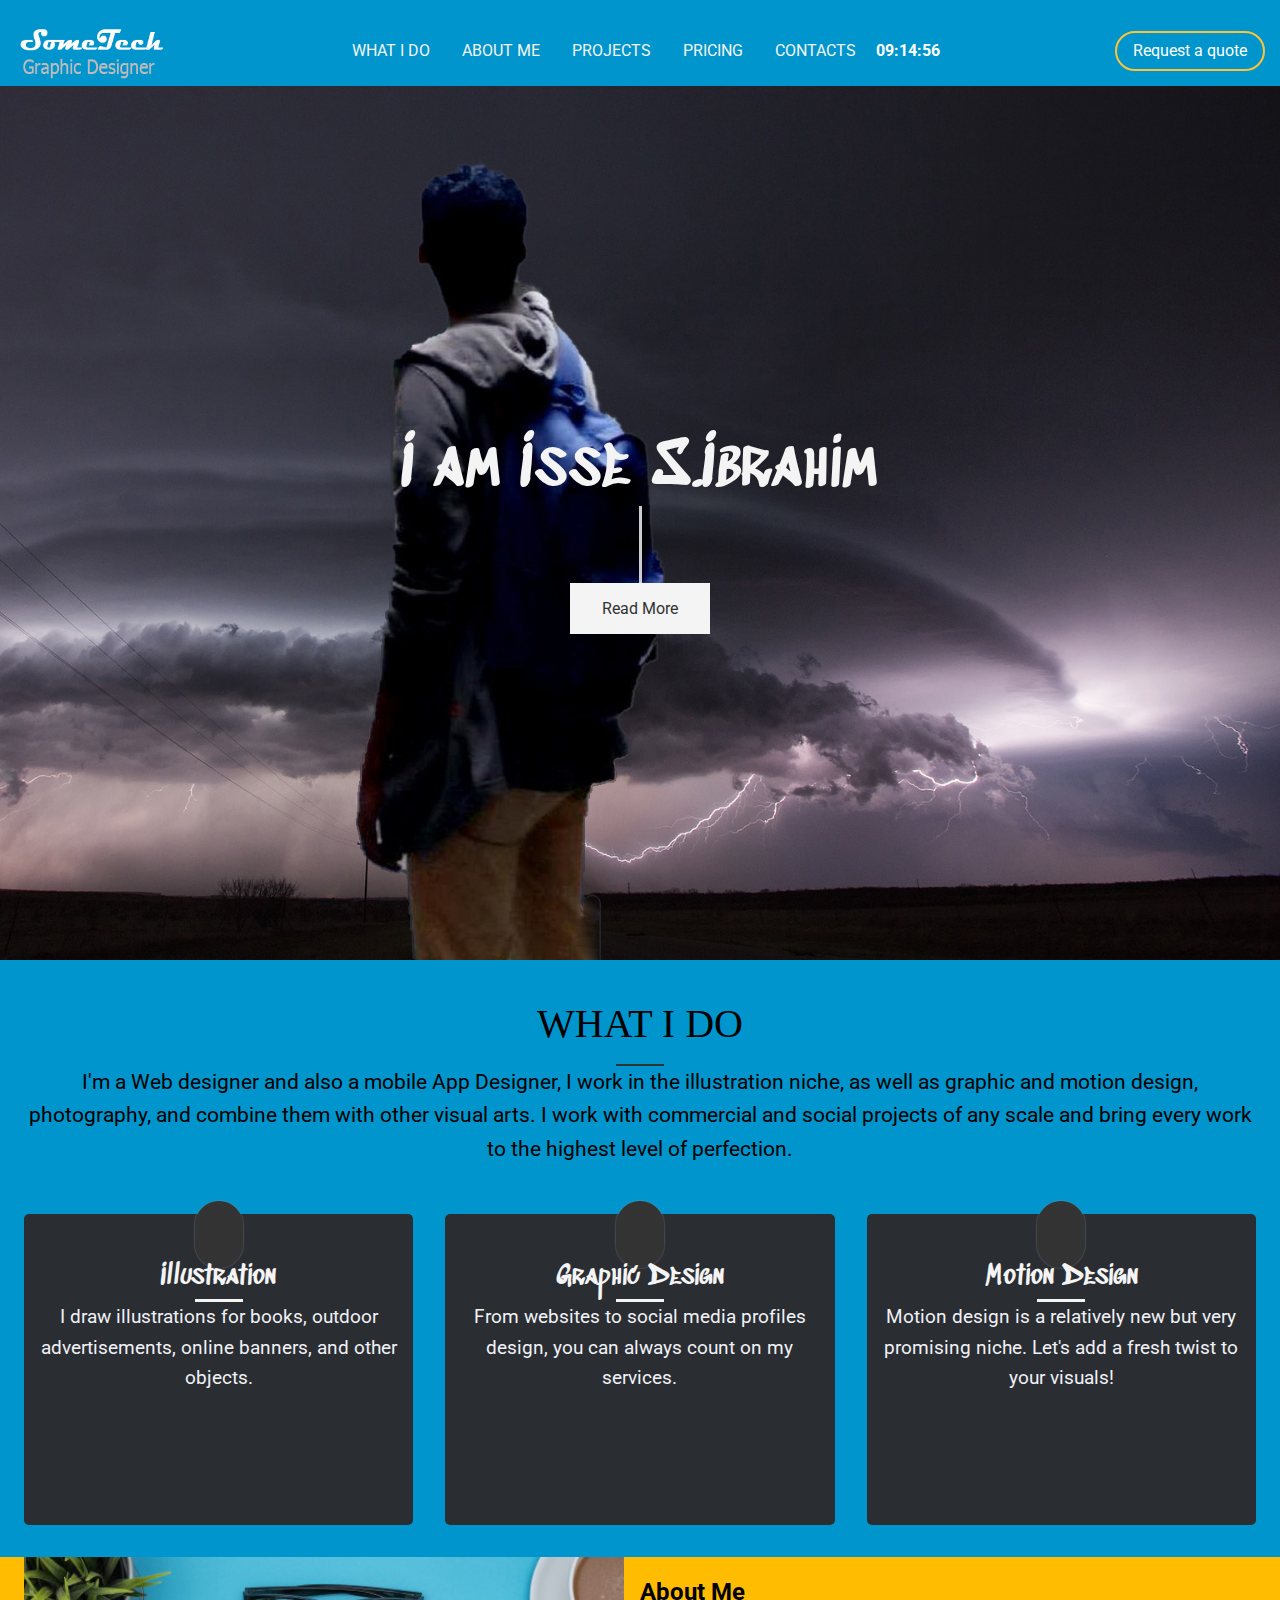
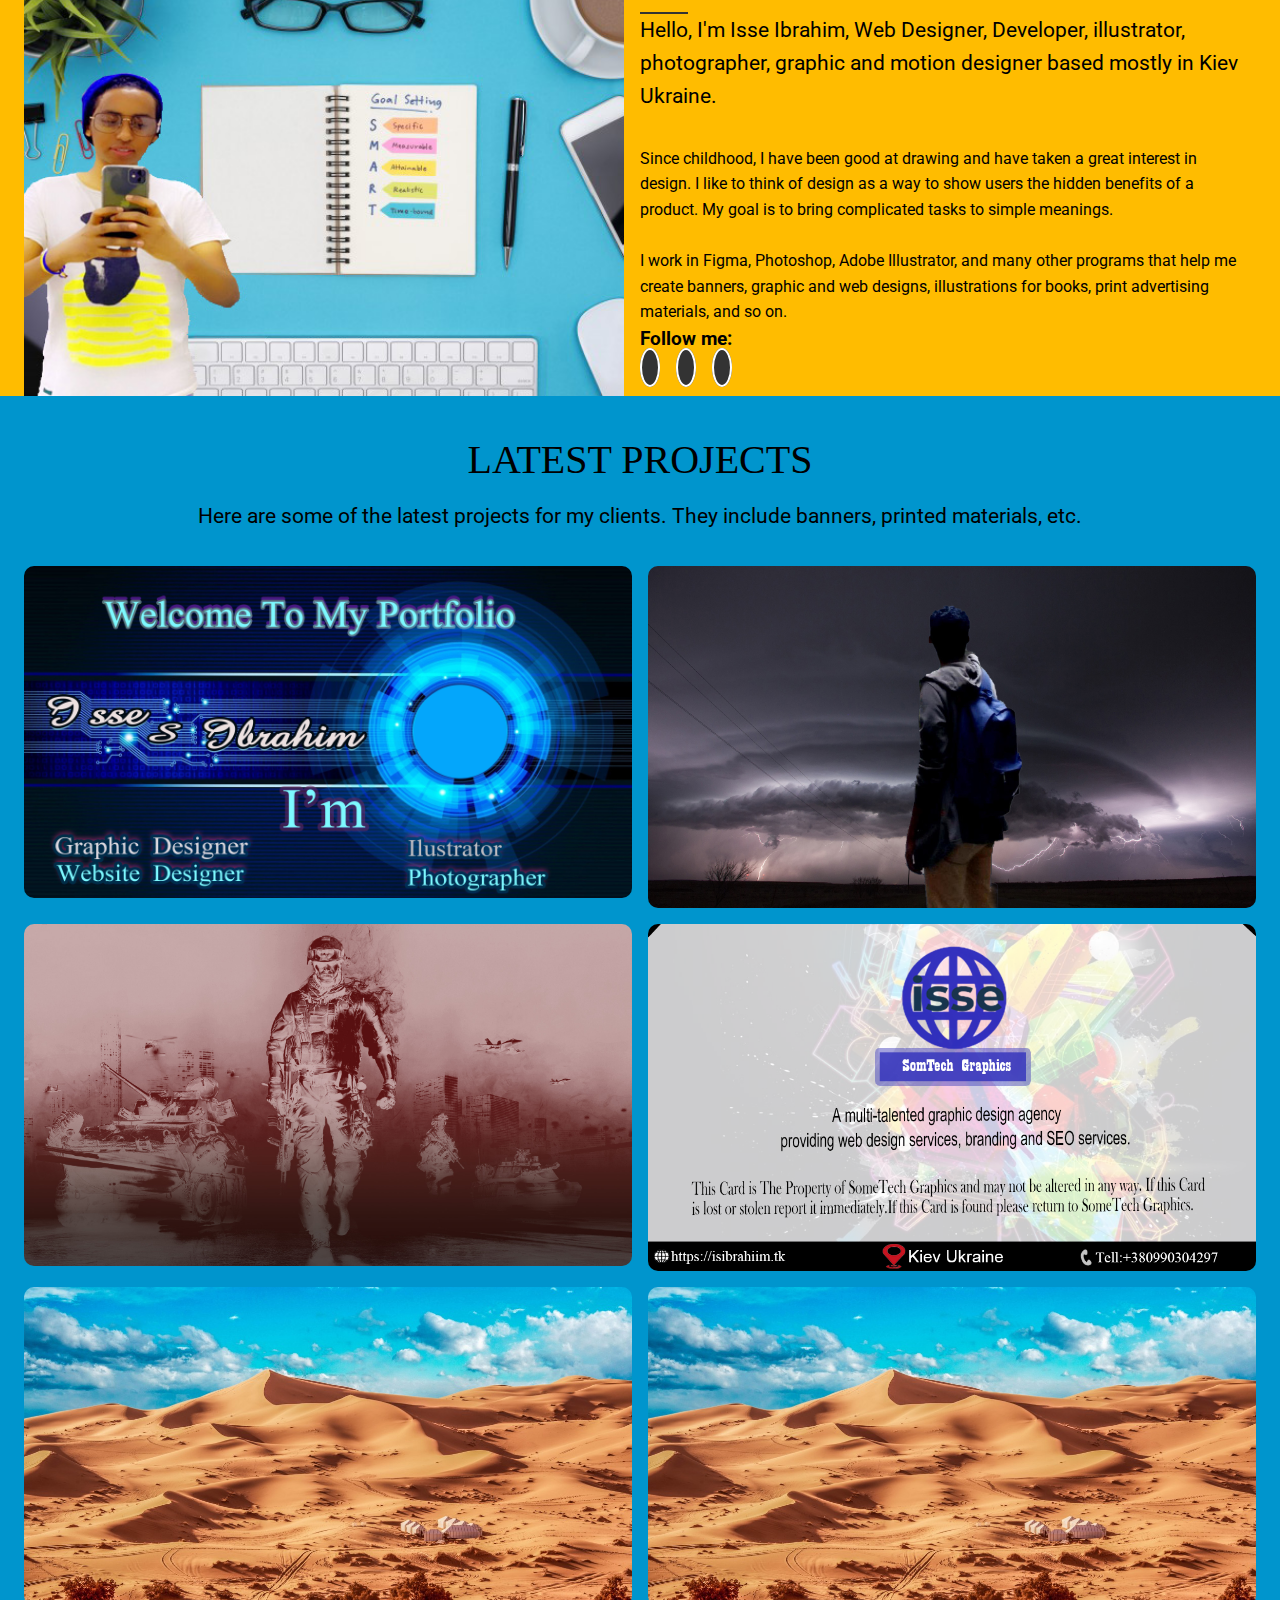
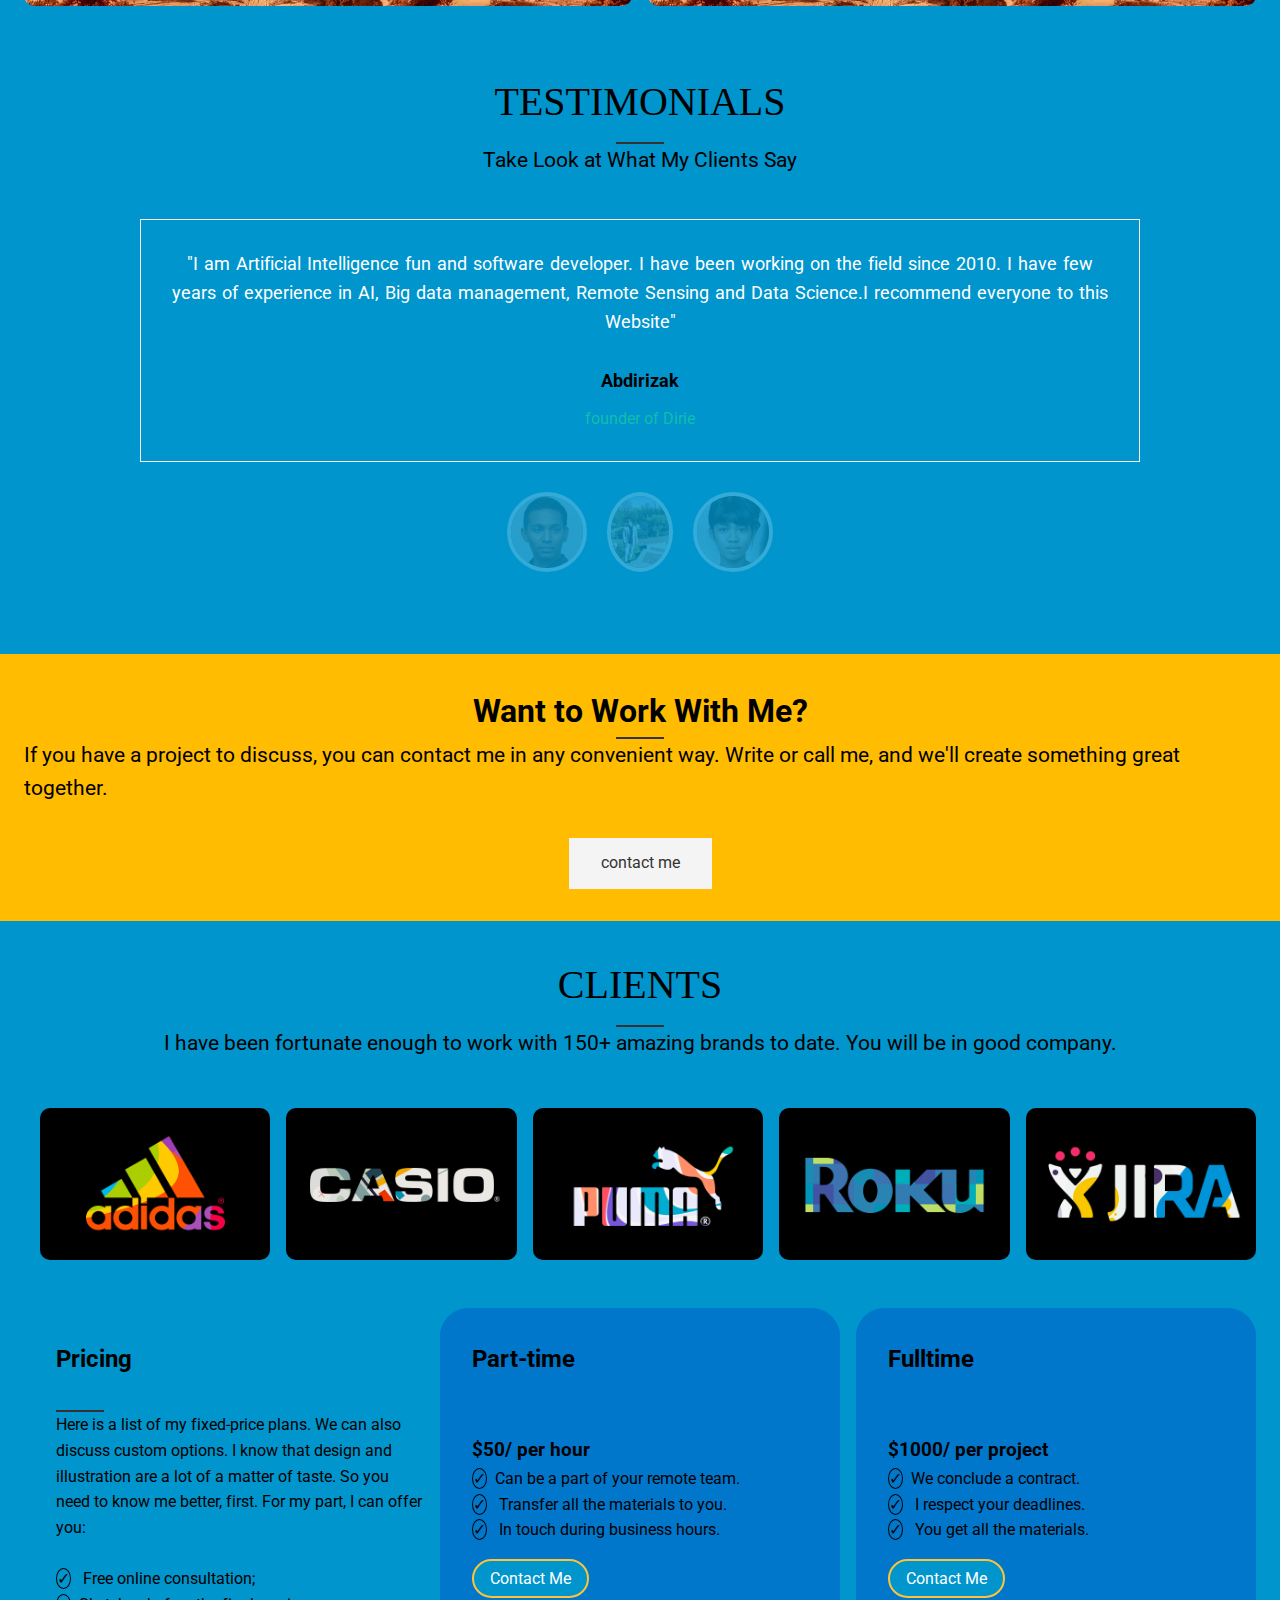
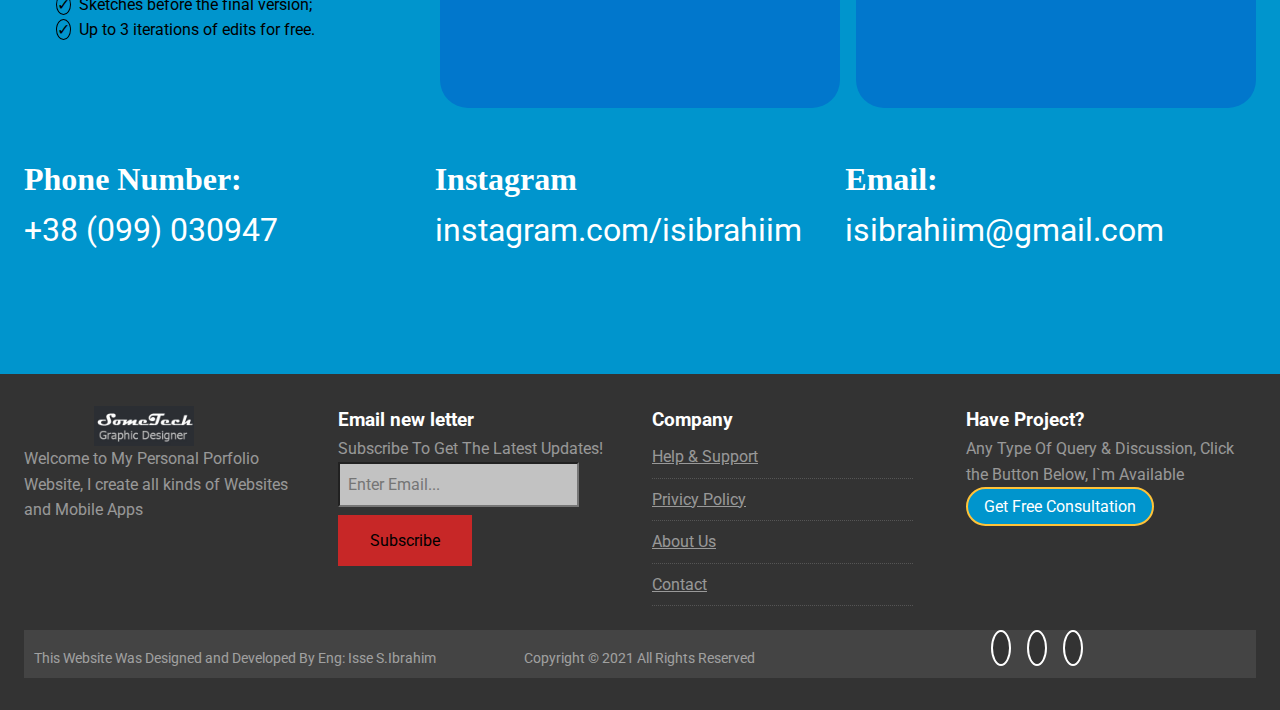
<file: index.html>
<!DOCTYPE html>
<html lang="en">

<head>
  <meta charset="UTF-8" />
  <meta http-equiv="X-UA-Compatible" content="IE=edge" />
  <meta name="viewport" content="width=device-width, initial-scale=1.0" />
  <link rel="stylesheet" href="css/reset.css" />
  <!-- <link rel="stylesheet" href="css/main.css" /> -->
  <link rel="stylesheet" href="css/nav.css">
  <link rel="stylesheet" href="https://use.fontawesome.com/releases/v5.15.3/css/all.css"
    integrity="sha384-SZXxX4whJ79/gErwcOYf+zWLeJdY/qpuqC4cAa9rOGUstPomtqpuNWT9wdPEn2fk" crossorigin="anonymous" />
  <title>SomTech</title>
</head>

<body>
  <nav id="navbar">
    <div>
      <a href="index.html"><img id="logo" src="img/logo-blue.jpg" alt="logo" />
      </a>
    </div>

    <input type="checkbox" id="nav-toggle" />
    <label for="nav-toggle" class="icon-burger">
      <div class="line"></div>
      <div class="line"></div>
      <div class="line"></div>
    </label>
    <ul class="links">
      <li><a href="#what">What I do &nbsp;</a></li>
      <li><a href="#about-me">About Me &nbsp;</a></li>
      <li><a href="#projects">Projects &nbsp;</a></li>
      <li><a href="#pricing">Pricing &nbsp;</a></li>
      <li><a href="#contact">Contacts &nbsp;</a></li>
      <p class="clock"></p>
    </ul>
    <button id="model-open" class="btn btn-blue">Request a quote</button>
  </nav>
  <header id="header-Home">
    <div class="container">
      <div class="header-content">
        <h1>
          I am Isse S.Ibrahim <br> <span class="typed-text"></span>
          <span class="cursor">&nbsp;</span>
        </h1>
        <!-- <p class="lead">web, graphic and motion designer.</p> -->
        <input class="btn btn-light" type="button" value="Read More" />
      </div>
    </div>
  </header>
  <!-- section A : Specialize -->
  <section id="what" class="text-center py-2">
    <div class="container">
      <div class="bio">
        <!-- <h2 class="section-title"></h2> -->
        <!-- <div class="bottom-line"></div> -->
        <!-- <p>
          I'm a Web designer and also a Designer, I work in the illustration
            niche, as well as graphic and motion design, photography, and
            combine them with other visual arts. I work with commercial and
            social projects of any scale and bring every work to the highest
            level of perfection.
          </p> -->
      </div>

      <div class="specials">
        <div>
          <i class="fas fa-desktop fa-2x"></i>
          <div>
            <h3>Illustration</h3>
            <span class="bottom-line"> </span>
            <p class="lead-2">
              I draw illustrations for books, outdoor advertisements, online
              banners, and other objects.
            </p>
          </div>
        </div>
        <div>
          <i class="fas fa-object-ungroup fa-2x"></i>
          <div>
            <h3>Graphic Design</h3>
            <span class="bottom-line"> </span>
            <p class="lead-2">
              From websites to social media profiles design, you can always
              count on my services.
            </p>
          </div>
        </div>
        <div>
          <i class="fas fa-play-circle fa-2x"></i>
          <div>
            <h3>Motion Design</h3>
            <span class="bottom-line"> </span>
            <p class="lead-2">
              Motion design is a relatively new but very promising niche.
              Let's add a fresh twist to your visuals!
            </p>
          </div>
        </div>
      </div>
    </div>
  </section>

  <section id="about-me" class="bg-yellow">
    <div class="container">
      <div class="about-wrap">
        <div class="about-Image"></div>
        <!-- <img src="img/isse-prof.jpg" alt="About Photo"> -->
        <div class="about-me-text bg-yellow">
          <h2 class="">About Me </h2>
          <span class="bottom-line"> </span>
          <p class="lead">Hello, I'm Isse Ibrahim, Web Designer, Developer, illustrator, photographer, graphic
            and motion
            designer based mostly in Kiev Ukraine. </p>
          <p>Since childhood, I have been good at drawing and have taken a great interest in design. I
            like
            to think
            of design as a way to show users the hidden benefits of a product. My goal is to bring complicated tasks
            to simple meanings.</p> <br>
          <p>I work in Figma, Photoshop, Adobe Illustrator, and many other programs that help me create
            banners,
            graphic and web designs, illustrations for books, print advertising materials, and so on.</p>
          <div class="social">
            <h3>Follow me:</h3>
            <a href="https://www.instagram.com/isibrahiim/" target="_blank">
              <i class="fab fa-instagram"></i></a>

            <a href="https://facebook.com/issefr" target="_blank"><i class="fab fa-facebook"></i></a>


            <a href="https://www.vk.com/issefr" target="_blank">
              <i class="fab fa-vk"></i></a>
          </div>

        </div>
      </div>

    </div>
  </section>

  <section id="projects">
    <h2 class="section-title py-2">Latest Projects</h2>
    <p class="lead text-center">Here are some of the latest projects for my clients. They include banners, printed
      materials, etc.
    </p>
    <div class="container">
      <div class="items">
        <div> <img src="img/Tech-Isse-photo.jpg" alt="Photo of Tech"> </div>
        <div> <img src="img/dark-sky0.jpg" alt="Dark Sky Image"> </div>
        <div> <img src="img/game-battle.jpg" alt="Gaming Photo"> </div>
        <div> <img src="img/businessCardPage2.png" alt="Business Card Image"> </div>
        <div> <img src="img/desert.jpg" alt="Photo of Desirt"> </div>
        <div> <img src="img/desert.jpg" alt="Photo of Desirt"> </div>
        <!-- <div> <img src="img/camel-on-Iphone.jpg" alt="Camel On Iphone6"> </div> -->
      </div>
    </div>
  </section>
  <section id="testmonials" class="py-4 ">
    <div class="container">
      <h2 class="section-title">Testimonials</h2>
      <div class="bottom-line"></div>
      <p class="lead text-center">Take Look at What My Clients Say</p>
      <div class="testimonials">
        <!-- New Testimonials -->
        <div class="slider">
          <div class="slide active">
            <p>
              "I am Artificial Intelligence fun and software developer. I have
              been working on the field since 2010. I have few years of
              experience in AI, Big data management, Remote Sensing and Data
              Science.I recommend everyone to this Website"
            </p>
            <div class="client-info">
              <h3>Abdirizak</h3>
              <span>founder of Dirie</span>
            </div>
          </div>
          <div class="slide">
            <p>
              " Tout ce dont j'ai besoin pour gérer et commercialiser mon
              entreprise est en un place centrale. Vous ne pouvez pas trouver
              un autre site là-bas qui fait tout cela pour vous. Vous avez été
              le site le plus utile de ma vie a été sur. Vous êtes génial. "
            </p>
            <div class="client-info">
              <h3>Ibrahim Balde</h3>
              <span>Client from Ukraine</span>
            </div>
          </div>
          <div class="slide">
            <p>
              " I definitely trust Issa with giving us tools and options and
              guidlines to maximize engagement with customers. it's one-stop
              website in providing that expertise "
            </p>
            <div class="client-info">
              <h3>Roma Joya</h3>
              <span>Client From Ukraine</span>
            </div>
          </div>
          <div class="slide">
            <p>
              "Lorem ipsum dolor sit, amet consectetur adipisicing elit. Velit voluptatem, aperiam a possimus quidem
              explicabo!. "
            </p>
            <div class="client-info">
              <h3>Sergey</h3>
              <span> Client from Ukraine</span>
            </div>
          </div>
        </div>
        <div class="slider-indicator">
          <img src="./img/random1.png" alt="img" data-id="1" />
          <img src="./img/RromaJoya.png" alt="img" data-id="2" />
          <img src="./img/random2.jpg" alt="img" data-id="3" />

        </div>
      </div>
    </div>
  </section>
  <section id="wantToWork " class="bg-yellow py-2">
    <div class="container">
      <h1 class="text-center">Want to Work With Me?</h1>
      <span class="bottom-line"> </span>
      <p class="lead"> If you have a project to discuss, you can contact me in any convenient way. Write or call me, and
        we'll create something great together.</p>
      <div class="text-center"> <input class="btn btn-light " type="button" value="contact me"></div>



    </div>
  </section>

  <section id="clients" class="py-1">
    <div class="container">
      <h2 class="section-title py-1 text-center"> Clients </h2>
      <div class="bottom-line"></div>
      <p class="lead text-center"> I have been fortunate enough to work with 150+ amazing brands to date. You will be in
        good
        company.</p>
      <div class="items py-1">
        <div><img src="./img/clients/adidas.png" alt="adidas" /></div>
        <div><img src="./img//clients/casio.png" alt="casio" /></div>
        <div><img src="./img/clients/puma.png" alt="puma" /></div>
        <div><img src="./img/clients/roku.png" alt="Roku" /></div>
        <div><img src="./img/clients/xjira.png" alt="Xjira" /></div>
      </div>
    </div>
  </section>
  <section id="pricing" class="py-1">
    <div class="container">
      <div class="items ">
        <div>
          <h2 class="py-2"> Pricing</h2>
          <span class="bottom-line"></span>
          <p>Here is a list of my fixed-price plans. We can also discuss custom options. I know that design and
            illustration are a lot of a matter of taste. So you need to know me better, first. For
            my part, I can offer you:</p> <br>
          <ul>
            <li> Free online consultation;</li>
            <li>Sketches before the final version;</li>
            <li>Up to 3 iterations of edits for free.</li>
          </ul>
        </div>
        <div>
          <h2 class="py-2">Part-time</h2>
          <i class="fas fa-clock fa-3x"></i>
          <h3>$50/ per hour</h3>
          <ul>
            <li>Can be a part of your remote team.</li>
            <li> Transfer all the materials to you.</li>
            <li> In touch during business hours.</li>
          </ul>
          <input type="button" value="Contact Me" class="btn-blue">
        </div>
        <div>
          <h2 class="py-2">Fulltime</h2>
          <i class="far fa-clock fa-3x"></i>
          <h3>$1000/ per project</h3>
          <ul>
            <li>We conclude a contract.</li>
            <li> I respect your deadlines.</li>
            <li> You get all the materials.</li>
          </ul>
          <input type="button" value="Contact Me" class="btn-blue">


        </div>

      </div>

    </div>
  </section>
  <section id="contact">
    <div class="container">
      <div> <span> Phone Number: </span> <br> +38 (099) 030947</div>
      <div> <span> Instagram </span><br> instagram.com/isibrahiim</div>
      <div> <span>Email:</span> <br> isibrahiim@gmail.com</div>
    </div>

  </section>

  <!-- contact form  -->
  <div id="content-model" class="model">
    <div id="model-content">
      <div id="model-header">
        <span class="close-model">&times;</span>
        <h2>SomTech</h2>
      </div>
      <div id="model-body">
        <h3>Send Us a Message</h3>
        <form>
          <div class="form-group">
            <label for="first-name">First Name:</label>
            <input type="text" placeholder="Enter Your First Name:">
          </div>

          <div class="form-group">
            <label for="last-name">last Name:</label>
            <input type="text" placeholder="Enter Your last Name:">
          </div>

          <div class="form-group">
            <label for="email">Email:</label>
            <input type="email" placeholder="Enter Your Email:">
          </div>

          <div class="form-group">
            <label for="message">Message:</label>
            <textarea placeholder="Enter Your Message Here:"></textarea>
          </div>
          <input type="submit" value="Send Message">
        </form>
      </div>
      <div id="model-footer">
        <h3>SomTech &copy; 2021</h3>
      </div>
    </div>
  </div>


  <footer id="main-footer" class="py-2">
    <div class="footer-content container">
      <div>

        <a href="index.html"><img src="./img/logo-black.jpg" alt="news grid" /></a>
        <p>
          Welcome to My Personal Porfolio Website, I create all kinds of
          Websites and Mobile Apps
        </p>
      </div>
      <div>
        <h3>Email new letter</h3>
        <p>Subscribe To Get The Latest Updates!</p>

        <form method="POST" class="contact-form">
          <input type="email" placeholder="Enter Email..." class="email-input2" required />
          <input type="button" value="Subscribe" class="btn btn-primary" onclick="sendEmail()" />
        </form>

      </div>
      <div>
        <h3>Company</h3>
        <ul class="list">
          <li>
            <i class="fas fa-chevron-right"></i>
            <a href="#">Help & Support</a>
          </li>
          <li>
            <i class="fas fa-chevron-right"></i>
            <a href="#">Privicy Policy</a>
          </li>
          <li>
            <i class="fas fa-chevron-right"></i>
            <a href="#">About Us</a>
          </li>
          <li>
            <i class="fas fa-chevron-right"></i>
            <a href="#">Contact</a>
          </li>
        </ul>
      </div>
      <div>
        <h3>Have Project?</h3>
        <p>
          Any Type Of Query & Discussion, Click the Button Below, I`m
          Available
        </p>
        <a href="contact.html" class="btn btn-blue">Get Free Consultation</a>
      </div>
      <div class="inner-footer">
        <p>This Website Was Designed and Developed By Eng: Isse S.Ibrahim</p>
        <p>Copyright &copy; 2021 All Rights Reserved</p>
        <div class="social">
          <a href="https://facebook.com/issefr" target="_blank"><i class="fab fa-facebook"></i></a>
          <a href="https://www.instagram.com/isibrahiim/" target="_blank"><i class="fab fa-instagram"></i></a>
          <a href="https://vk.com/issefr" target="_blank"><i class="fab fa-vk"></i></a>
        </div>
      </div>
    </div>
  </footer>
  <a href="#" id="btn-scroll">
    <img src="./img/new-arrow-up.png" alt="Scroll-Arrow">
  </a>
  <script src="https://smtpjs.com/v3/smtp.js"></script>
  <script src="./js/index.js"></script>

</body>

</html>
</file>
<file: css/main.css>
#header-Home {
  margin-top: 60px;
  position: relative;
  background: var(--bg-image) no-repeat center right/cover;
  height: 100vh;
  color: var(--light-color);
}

#header-Home .header-content {
  text-align: center;
  padding-top: 30%;
}

#header-Home .header-content h1 {
  font-size: 4rem;
  line-height: 1.2;
  font-family: 'Sedgwick Ave Display', cursive;
  font-weight: 400;
}

.specials {
  margin-top: 3rem;
  display: grid;
  grid-template-columns: repeat(3, 1fr);
  grid-gap: 2rem;
}

.specials h3 {
  font-family: 'Sedgwick Ave Display', cursive;
  font-size: 1.7rem;
  font-weight: 400;
  color: var(--light-color);
}

.specials .fas {
  color: #ffbc00;
  padding-bottom: 0.4rem;
  border-radius: 60px;
  box-shadow: 0px 0px 2px #888;
  padding: 1.5rem;
  background: var(--dark-color);
}

.specials div {
  min-height: 270px;
  background: var(--strong-dark-color);
  padding: 0.5rem;
  border-radius: 5px;
  color: var(--lesslight);
}

.specials span {
  background: var(--light-color);
  margin-top: 1.5rem 0;
  height: 3px;
}

/* #about-me {
  background-color: #ffbc00;
} */

#about-me .about-wrap {
  display: flex;
}

#about-me div {
  flex: 1;
}

#about-me .about-Image {
  background: url('../img/isse-prof.jpg') no-repeat center center/cover;
}

#about-me span {
  margin: 0;
}

.about-me-text {
  padding: 1rem;
}

#about-me .section-title {
  margin: 0;
}

.fab {
  background: var(--dark-color);
  color: #fff;
  margin-right: 0.5rem;
  border: 2px #fff solid;
  border-radius: 50%;
  height: 40px;
  width: 40px;
  line-height: 20px;
  text-align: center;
  padding: 0.6rem;
}

#projects .items {
  display: grid;
  grid-template-columns: repeat(2, 1fr);
  grid-gap: 1rem;
}

.items img {
  width: 100%;
  border-radius: 10px;
}

span.cursor {
  display: inline-block;
  background-color: #ccc;
  margin-left: 0.1rem;
  width: 3px;
  animation: blink 1s infinite;
}

span.cursor.typing {
  animation: none;
}

span.typed-text {
  font-weight: normal;
  color: #dd7732;
}

/* testmonials */

#testmonials .testimonials {
  width: 100%;
  padding: 10px;
}

#testmonials .testimonials .slider {
  border: 1px solid #fff;
  max-width: 1000px;
  margin: auto;
  text-align: center;
  padding: 30px;
}

#testmonials .testimonials .slider .slide {
  display: none;
}

#testmonials .testimonials .slider .slide.active {
  display: block;
  animation: slide 1s ease;
}

#testmonials .testimonials .slider p {
  font-size: 18px;
  color: #ffffff;
  word-spacing: 2px;
}

#testmonials .testimonials .slider .client-info h3 {
  font-weight: bold;
  color: #000;
  font-size: 18px;
  margin: 30px 0 10px;
}

#testmonials .testimonials .slider .client-info span {
  display: block;
  font-size: 16px;
  color: #11bead;
}

#testmonials .testimonials .slider-indicator {
  text-align: center;
  padding-top: 30px;
}

#testmonials .testimonials .slider-indicator img {
  max-height: 80px;
  max-width: 80px;
  border-radius: 50%;
  display: inline-block;
  margin: 0 8px;
  opacity: 0.2;
  border: 4px solid #fff;
  cursor: pointer;
  transition: opacity 1s ease;
}

#testmonials .testimonials .slider-indicator img.active {
  opacity: 1;
}

/* #want-to-work input {
  display: none;
} */

/* clients */

#clients .items {
  display: flex;
}

#clients .items div {
  border-radius: 10px;
  background: #000;
  margin-left: 1rem;
}

/* #clients .items img {
  display: block;
  margin: auto;
  width: 60%;
} */

#pricing .items {
  display: grid;
  grid-template-columns: repeat(3, 1fr);
  grid-gap: 1rem;
}

#pricing .items span {
  margin: 0;
}

#pricing .items .fas, .far {
  color: #fff;
  border-radius: 60px;
  padding: 1.5rem;
}

#pricing .items div {
  height: 400px;
  border-radius: 7%;
  padding-left: 2rem;
}

#pricing .items ul li {
  list-style: none;
}

#pricing .items ul li::before {
  content: '✓';
  border: 1px solid #000;
  border-radius: 50%;
  margin-right: 0.5rem;
}

#pricing .items input {
  margin-top: 1rem;
}

#pricing .items div:nth-child(2) {
  background: #0177CC;
}

#pricing .items div:last-child {
  background: #0177CC;
}

#contact .container {
  display: grid;
  grid-template-columns: repeat(3, 1fr);
  color: #fff;
  font-size: 2rem;
  height: 250px;
  padding-top: 30px;
}

#contact .container span {
  font-family: 'Sedgwick Ave', cursive;
  font-weight: bold;
}

/* contact us  */

/* #model-open {
  position: absolute;
  top: 0;
  left: 0;
  transform: translate(-50%, -50%);
  transition: background 0.3s;
} */

/* #model-open, input[type='submit'] {
  font-size: 50px;
  text-transform: uppercase;
  color: #fff;
  padding: 20px;
  border: none;
  border-radius: 10px;
  cursor: pointer;
  background: #4586de;
} */

#model-open:hover {
  background: #3e78c7;
}

#content-model {
  display: none;
  position: fixed;
  top: 90px;
  left: 0;
  width: 100%;
  height: 100%;
  background: rgba(0, 0, 0, 0.5);
}

#model-content {
  background: #efefef;
  /* margin: 35px auto; */
  margin: 5px auto;
  width: 60%;
  box-shadow: 4px 4px 5px rgba(0, 0, 0, 0.25);
}

#model-header {
  background: #4586de;
  color: #fff;
  /* padding: 25px 30px; */
  padding: 10 30px;
  text-align: center;
  text-transform: uppercase;
  font-size: 30px;
}

#model-header .close-model {
  font-size: 50px;
  float: right;
}

#model-header .close-model:hover {
  color: #333;
  cursor: pointer;
}

#model-footer {
  background: #4586de;
  color: #fff;
  /* padding: 25px 30px; */
  padding: 0 30px;
  text-align: center;
  text-transform: uppercase;
  font-size: 18px;
}

#model-body {
  /* padding: 25px 30px; */
  padding: 0 30px;
}

#model-body h3 {
  color: #4586de;
  text-transform: uppercase;
  font-size: 35px;
  text-align: center;
  margin: 30px 0;
}

.form-group {
  width: 75%;
  margin: 20px 0;
  margin-left: 12.5%;
}

.form-group label {
  display: block;
  /* margin-bottom: 10px; */
  margin-bottom: 0;
  font-size: 18px;
}

.form-group input, textarea {
  width: 100%;
  /* padding: 10px 20px; */
  padding: 0 20px;
  border: none;
  border-radius: 10px;
  font-size: 20px;
  font-family: Arial, Helvetica, sans-serif;
}

.form-group input[type="email"] {
  width: 100%;
  padding: 0.5rem;
  /* margin-bottom: 0.5rem;
  background: rgba(255, 255, 255, 0.7); */
}

input[type='submit'] {
  font-size: 20px;
  margin-bottom: 30px;
  width: 75%;
  margin-left: 12.5%;
  transition: background 0.3s;
}

input[type='submit'] :hover {
  background: #3e78c7;
}

/* footer  */

#main-footer {
  background: var(--dark-color);
  color: rgba(255, 255, 255, 0.5);
}

.footer-content {
  display: grid;
  grid-template-columns: repeat(4, 1fr);
  grid-gap: 1.5rem;
}

.footer-content h3 {
  color: #fff;
}

.footer-content img {
  width: 100px;
  margin-left: 70px;
}

input[type="email"] {
  width: 83%;
  padding: 0.5rem;
  margin-bottom: 0.5rem;
  background: rgba(255, 255, 255, 0.7);
}

input[type="submit"] {
  width: 90%;
  padding: 0.5rem;
  margin-bottom: 0.5rem;
}

.list li {
  padding: 0.5rem 0;
  border-bottom: #555 dotted 1px;
  width: 90%;
  list-style: none;
}

.list li a {
  color: rgba(255, 255, 255, 0.5);
}

.list li a:hover {
  color: var(--primary-color);
}

.inner-footer {
  display: grid;
  grid-template-columns: repeat(3, 1fr);
  grid-column: 1 / span 4;
  background: #444;
  padding: 0.5rem;
  text-align: center;
  font-size: 0.85rem;
}

.inner-footer p {
  padding-top: 10px;
}

.social .fab {
  background: var(--dark-color);
  color: #fff;
  margin-right: 1rem;
  border: 2px #fff solid;
  border-radius: 50%;
  height: 40px;
  width: 40px;
  line-height: 20px;
  text-align: center;
  padding: 0.5rem;
}

.social .fab:hover {
  background: var(--main-color);
}
</file>
<file: css/nav.css>
@import url('https://fonts.googleapis.com/css2?family=Roboto&display=swap');
@import url('https://fonts.googleapis.com/css2?family=Sedgwick+Ave+Display&display=swap');
@import "./config.css";
@import "./utility.css";
@import "./main.css";
body {
    font-family: 'Roboto', sans-serif;
    ;
}

/* .btn {
    display: block;
    color: var(--light-color);
    background: #93cb52;
    padding: 0.5rem 2rem;
    border: none;
    border-radius: 5px;
}

.btn-blue {
    background: #0095CD;
    border: 2px solid #ffc338;
    border-radius: 50px;
} */

.container {
    max-width: 1280px;
    margin: auto;
    padding: 0 1.5rem;
    overflow: hidden;
}

#logo {
    width: 150px;
    height: 70px;
}

nav {
    position: fixed;
    top: 0;
    left: 0;
    /* padding: 0 120px; */
    padding: 0 15px;
    width: 100%;
    z-index: 100000;
    display: flex;
    justify-content: space-between;
    align-items: center;
    padding-top: 1rem;
    background: #0095CD;
}

nav .links {
    display: flex;
    list-style: none;
}

nav.links li {
    padding: 1rem 1.5rem;
}

nav .links a {
    text-decoration: none;
    color: var(--light-color);
    text-transform: uppercase;
    padding-bottom: 0.5rem;
    padding: 0.75rem;
}

nav .links a:hover {
    color: var( --secondary-color);
}

#nav-toggle {
    display: none;
    position: absolute;
}

.icon-burger {
    display: none;
    position: absolute;
    right: 5%;
    top: 50%;
    transform: translateY(-50%);
}

.icon-burger .line {
    width: 30px;
    height: 5px;
    background: #fff;
    margin: 5px;
    border-radius: 3px;
    transition: all 0.5s ease-in-out;
}

/* Media Queries  */

/* Smart Phone  */

@media screen and (max-width: 530px) {
    #header-Home {
        margin-top: 50px;
        position: relative;
        background: var(--bg-image) no-repeat center center/cover;
        height: 50vh;
    }
    #header-Home .header-content {
        padding-top: 50%;
    }
    #header-Home .header-content h1 {
        font-size: 2rem;
        line-height: 1.2;
        font-family: Arial, Helvetica, sans-serif;
        font-weight: 400;
    }
    #projects .container .items, #clients .container .items, #pricing .container .items, #contact .container {
        display: grid;
        grid-template-columns: 1fr;
        grid-gap: 1rem;
    }
    .btn-blue {
        display: none;
    }
    .icon-burger {
        display: block;
        cursor: pointer;
    }
    nav .links {
        display: flex;
    }
    /* nav .links a {
        justify-content: center;
    } */
    nav .links {
        position: fixed;
        z-index: 9;
        /* top: 100px; */
        top: 87px;
        left: 0;
        right: 0;
        /* bottom: 0; */
        flex-direction: column;
        background: rgba(0, 0, 0, 8);
        overflow: hidden;
        display: none;
        transition: all 0.5s ease-in-out;
    }
    nav .links a {
        display: block;
        text-align: center;
        /* flex-direction: column; */
        /* justify-content: center; */
        /* align-items: center; */
        font-size: 20px;
        color: #fff;
        /* z-index: 9; */
    }
    #nav-toggle:checked~.links {
        display: block;
    }
    #nav-toggle:checked~.icon-burger>div:nth-child(1) {
        transform: translateY(10px) rotate(225deg);
    }
    #nav-toggle:checked~.icon-burger>div:nth-child(3) {
        transform: translateY(-10px) rotate(-225deg);
    }
    #nav-toggle:checked~.icon-burger>div:nth-child(2) {
        opacity: 0;
    }
}

/* Tablet & Smaller */

@media screen and (max-width: 800px) {
    .btn-blue {
        display: none;
    }
    #what .specials {
        grid-template-columns: 1fr;
        grid-gap: 1rem;
    }
    #about-me .about-wrap {
        flex-direction: column;
    }
    .about-Image {
        min-height: 250px;
    }
}

/* ipad pro  */

@media screen and (max-width: 1024px) {
    nav {
        flex-direction: column;
    }
    .btn-blue {
        display: none;
    }
}

@media (max-width: 600px) {
    #main-footer .footer-content {
        grid-template-columns: 1fr;
    }
    #main-footer .footer-content .inner-footer {
        grid-template-columns: 1fr;
        grid-column: 1;
        padding: 0.75rem;
    }
    #main-footer .footer-content .inner-footer .social {
        margin-top: 1rem;
    }
    #main-footer .footer-content div:first-child {
        border-bottom: #ddd dotted 1px;
        padding-bottom: 1rem;
    }
    #main-footer .footer-content div:first-child img {
        margin-left: 8rem;
    }
    #main-footer .footer-content div:nth-child(2) {
        border-bottom: #ddd dotted 1px;
        padding-bottom: 1rem;
    }
}
</file>
